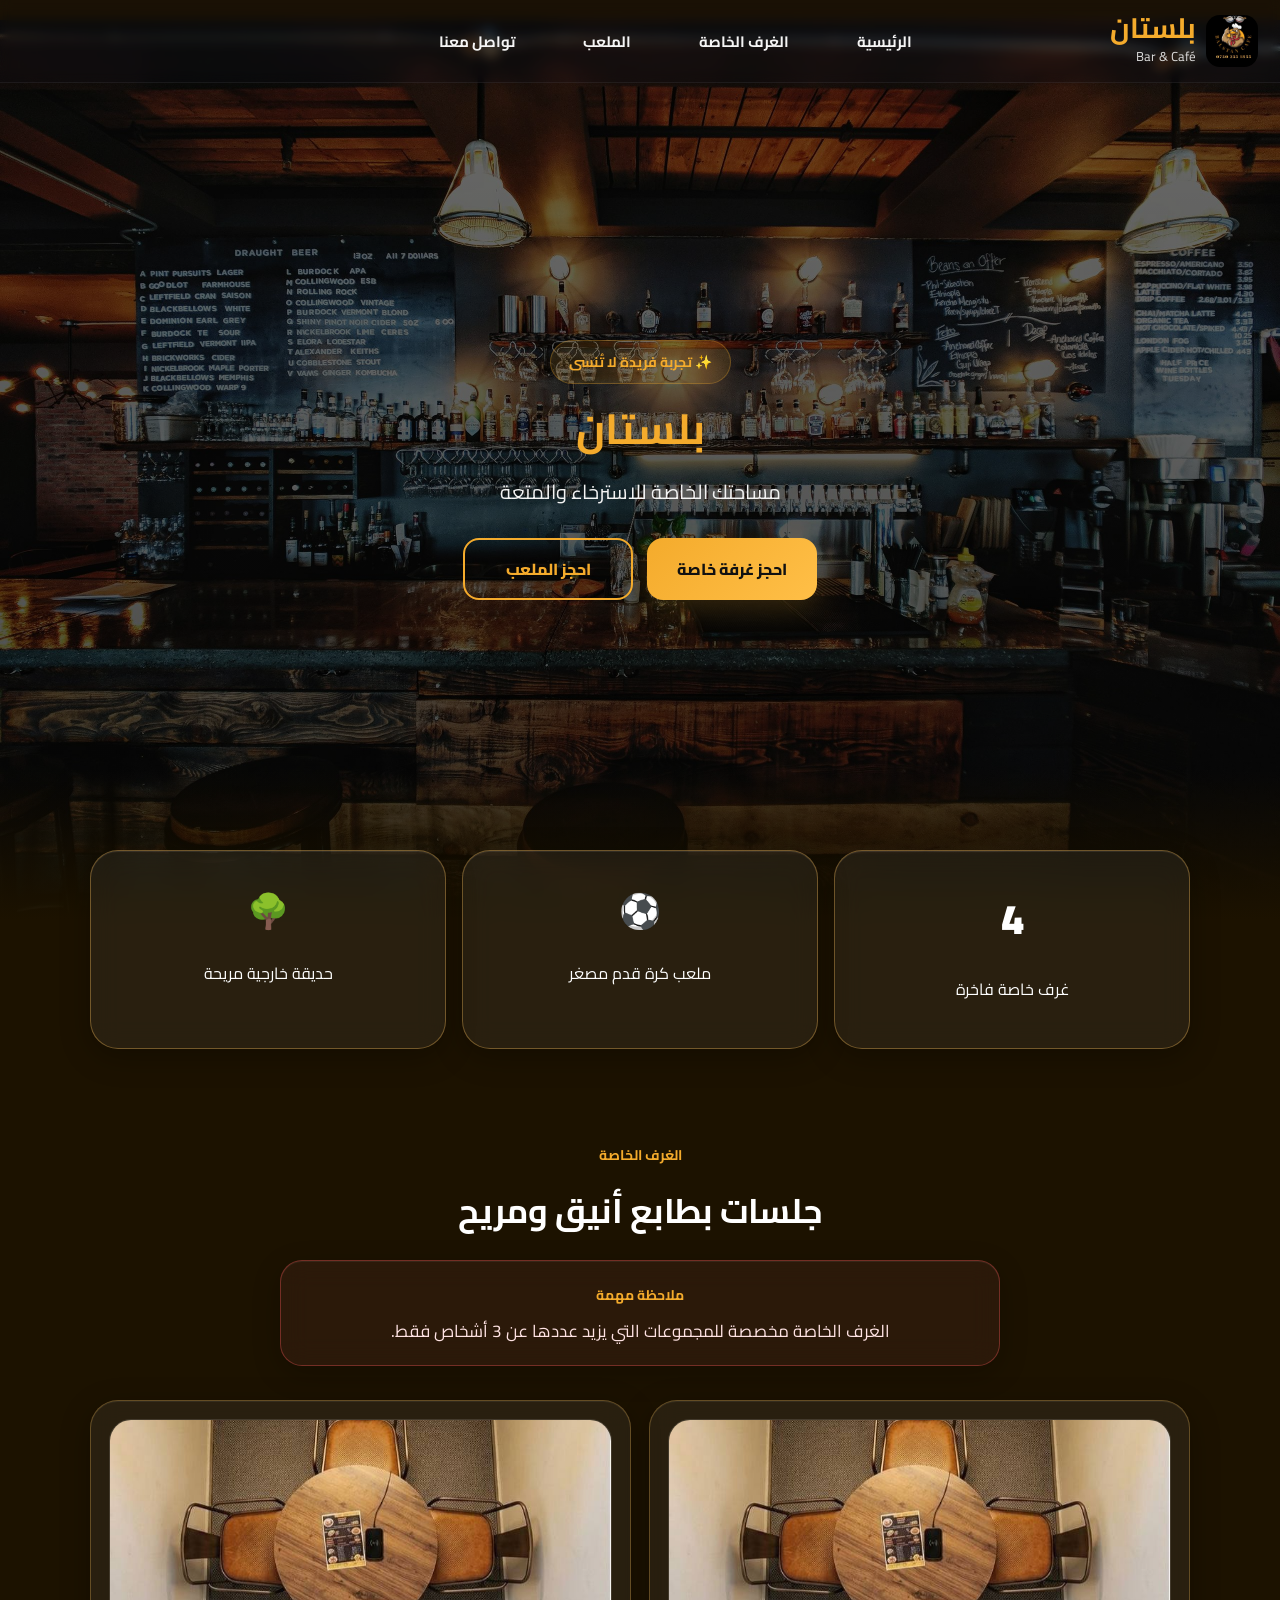
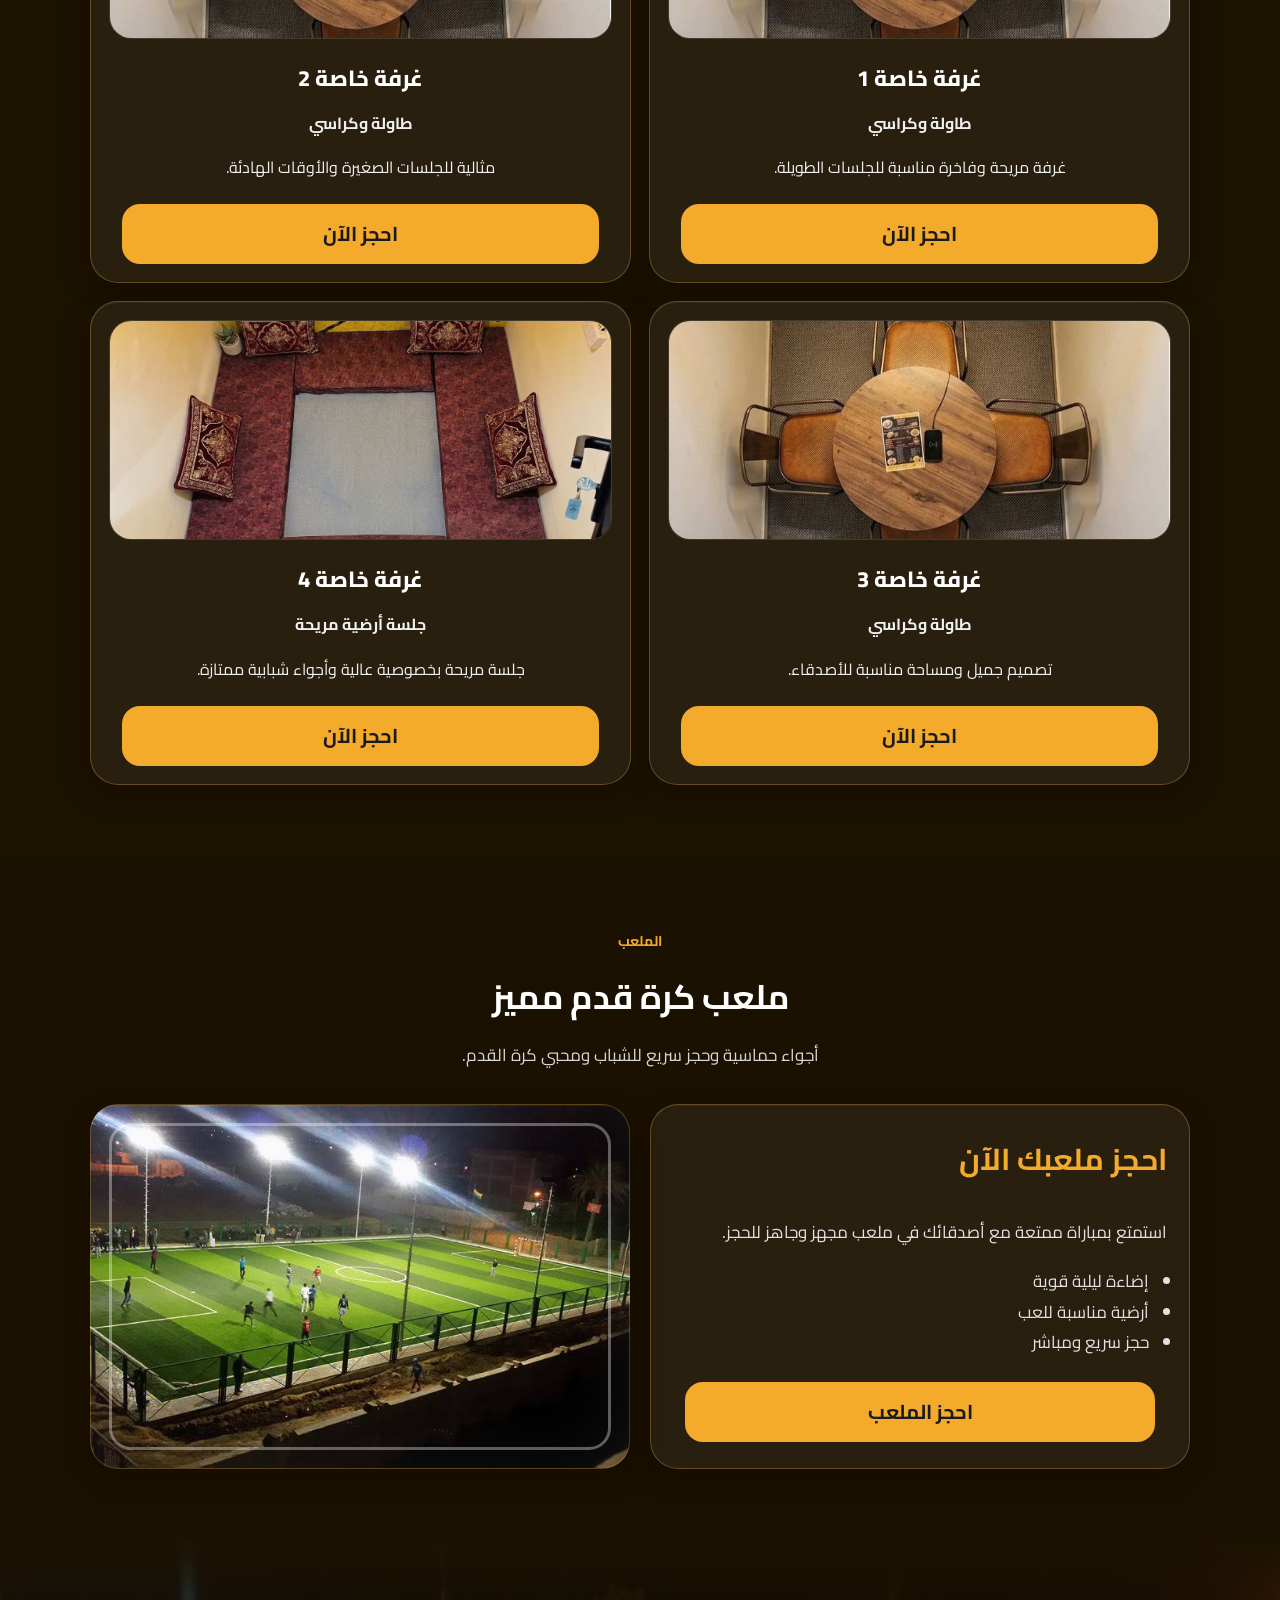
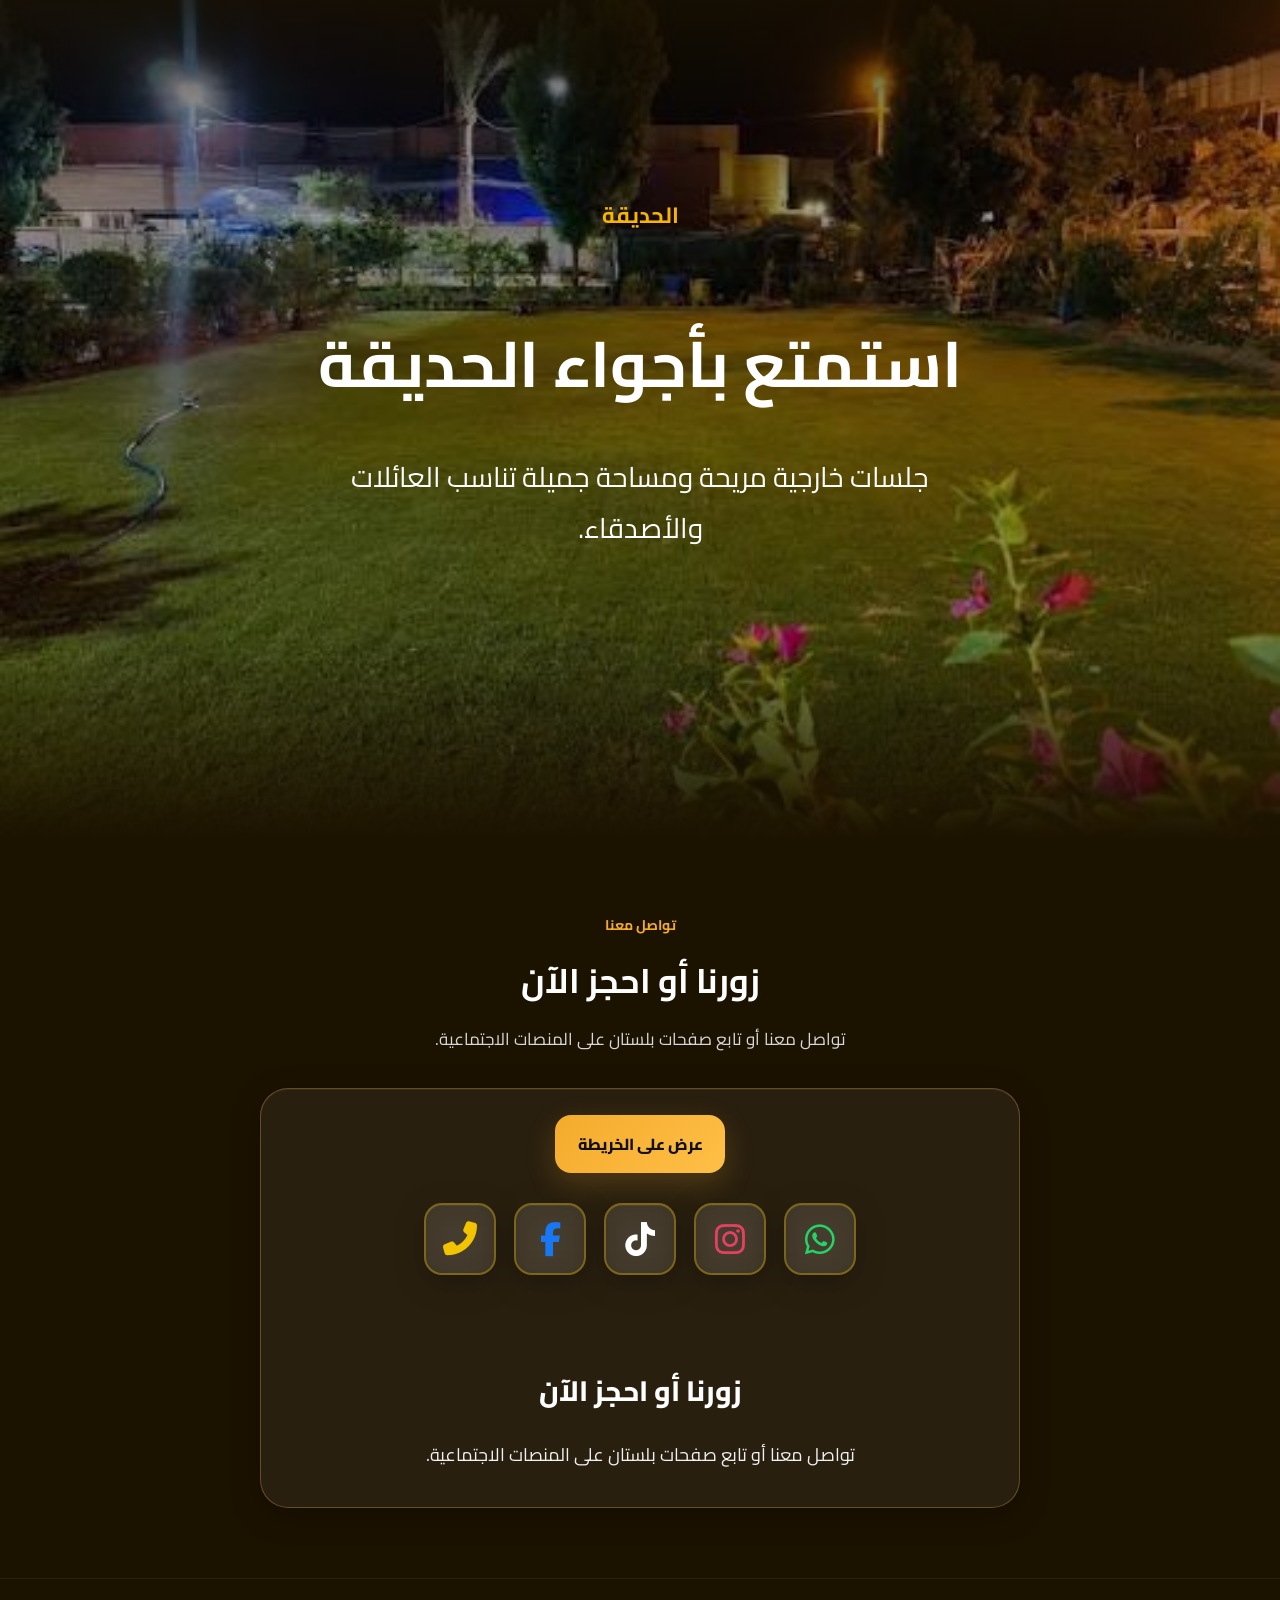
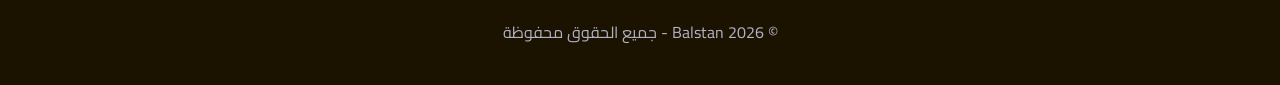
<file: index.html>
<!DOCTYPE html>
<html lang="ar" dir="rtl">
<head>
  <link rel="icon" type="image/png" href="logo.jpeg">
  <meta charset="UTF-8" />
  <meta name="viewport" content="width=device-width, initial-scale=1.0" />
  <title>بلستان | كافي وملعب</title>
<meta name="description" content="بلستان يوفر غرفًا خاصة للاسترخاء والمتعة مع إمكانية حجز ملعب بسهولة وسرعة.">
<meta name="keywords" content="بلستان, غرف خاصة, حجز غرف, ملعب, كافي, بار, بلستان, balstan, Balstan coffee, حجز ملعب, جلسات خاصة">  
<link rel="stylesheet" href="style.css" />
  <link rel="stylesheet" href="https://cdnjs.cloudflare.com/ajax/libs/font-awesome/6.5.2/css/all.min.css">
  <link href="https://fonts.googleapis.com/css2?family=Cairo:wght@400;600;700;900&display=swap" rel="stylesheet">
</head>
<body>

  <header class="navbar">
    <div class="brand">
      <img src="logo.jpeg" alt="Balstan Logo" class="logo-img">
      <div class="brand-text">
        <h2>بلستان</h2>
        <p>Bar & Café</p>
      </div>
    </div>

    <nav class="nav-links">
      <a href="#home">الرئيسية</a>
      <a href="#rooms">الغرف الخاصة</a>
      <a href="#field">الملعب</a>
      <a href="#contact">تواصل معنا</a>
    </nav>
  </header>

  <section id="home" class="hero">
    <div class="mobile-floating-logo">
  <img src="logo.jpeg" alt="Balstan Logo" />
</div>
  <div class="hero-slider">
    <div class="slide active"></div>
    <div class="slide"></div>
    <div class="slide"></div>
  </div>

  <div class="hero-overlay"></div>

  <div class="hero-content">
    <span class="badge">✨ تجربة فريدة لا تُنسى</span>
    <h1>بلستان</h1>
    <p>مساحتك الخاصة للاسترخاء والمتعة</p>

    <div class="hero-buttons">
      <button class="primary-btn" onclick="scrollToSection('rooms')">احجز غرفة خاصة</button>
      <button class="secondary-btn" onclick="scrollToSection('field')">احجز الملعب</button>
    </div>
  </div>
</section>

  <section class="stats">
  <div class="glass-card clickable-card" onclick="scrollToSection('rooms')">
  <span class="glass-number">4</span>
  <p>غرف خاصة فاخرة</p>
</div>

<div class="glass-card clickable-card" onclick="scrollToSection('field')">
  <span class="glass-icon">⚽</span>
  <p>ملعب كرة قدم مصغر</p>
</div>

<div class="glass-card clickable-card" onclick="scrollToSection('contact')">
  <span class="glass-icon">🌳</span>
  <p>حديقة خارجية مريحة</p>
</div>
</section>

  <section id="rooms" class="section">
    <div class="section-header">
      <span>الغرف الخاصة</span>
      <h2>جلسات بطابع أنيق ومريح</h2>
      <div class="note-card">
  <span class="note-title">ملاحظة مهمة</span>
  <p>الغرف الخاصة مخصصة للمجموعات التي يزيد عددها عن 3 أشخاص فقط.</p>
</div>
    </div>

   <div class="cards">
  <div class="card">
    <img src="room1.jpg" alt="غرفة 1" class="room-img">
    <h3>غرفة خاصة 1</h3>
    <p class="room-subtitle">طاولة وكراسي</p>
    <p>غرفة مريحة وفاخرة مناسبة للجلسات الطويلة.</p>
    <a href="booking.html?room=1" class="card-book-btn">احجز الآن</a>
  </div>

  <div class="card">
    <img src="room1.jpg" alt="غرفة 2" class="room-img">
    <h3>غرفة خاصة 2</h3>
    <p class="room-subtitle">طاولة وكراسي</p>
    <p>مثالية للجلسات الصغيرة والأوقات الهادئة.</p>
    <a href="booking.html?room=2" class="card-book-btn">احجز الآن</a>
  </div>

  <div class="card">
    <img src="room1.jpg" alt="غرفة 3" class="room-img">
    <h3>غرفة خاصة 3</h3>
    <p class="room-subtitle">طاولة وكراسي</p>
    <p>تصميم جميل ومساحة مناسبة للأصدقاء.</p>
    <a href="booking.html?room=3" class="card-book-btn">احجز الآن</a>
  </div>

  <div class="card">
    <img src="room2.jpg" alt="غرفة 4" class="room-img">
    <h3>غرفة خاصة 4</h3>
    <p class="room-subtitle">جلسة أرضية مريحة</p>
    <p>جلسة مريحة بخصوصية عالية وأجواء شبابية ممتازة.</p>
    <a href="booking.html?room=4" class="card-book-btn">احجز الآن</a>
  </div>
</div>
  </section>

  <section id="field" class="section dark-section">
    <div class="section-header">
      <span>الملعب</span>
      <h2>ملعب كرة قدم مميز</h2>
      <p>أجواء حماسية وحجز سريع للشباب ومحبي كرة القدم.</p>
    </div>

    <div class="field-box">
      <div class="field-info">
        <h3>احجز ملعبك الآن</h3>
        <p>استمتع بمباراة ممتعة مع أصدقائك في ملعب مجهز وجاهز للحجز.</p>
        <ul>
          <li>إضاءة ليلية قوية</li>
          <li>أرضية مناسبة للعب</li>
          <li>حجز سريع ومباشر</li>
        </ul>
        <a href="field-booking.html" class="field-book-btn">احجز الملعب</a>
      </div>

      <div class="field-visual"></div>
    </div>
  </section>

  <section class="garden-section" id="garden">
  <div class="garden-fade-top"></div>
  <div class="garden-overlay">
    <span class="section-label">الحديقة</span>
    <h2>استمتع بأجواء الحديقة</h2>
    <p>جلسات خارجية مريحة ومساحة جميلة تناسب العائلات والأصدقاء.</p>
    
  </div>
  <div class="garden-fade-bottom"></div>
</section>

  <section id="contact" class="section">
    <div class="section-header">
      <span>تواصل معنا</span>
      <h2>زورنا أو احجز الآن</h2>
      <p>تواصل معنا أو تابع صفحات بلستان على المنصات الاجتماعية.</p>
    </div>

    <div class="contact-box">
      <button class="primary-btn" onclick="openMap()">عرض على الخريطة</button>
      <div class="social-icons">
  <a href="https://wa.me/9647807060109" target="_blank" class="social-icon whatsapp">
    <i class="fa-brands fa-whatsapp"></i>
  </a>

  <a href="https://www.instagram.com/balstan.cafe?igsh=aW4wbnZ0dTV2bTN3" target="_blank" class="social-icon instagram">
    <i class="fa-brands fa-instagram"></i>
  </a>

  <a href="https://www.tiktok.com/@balsta_cafee?_r=1&_t=ZS-955pCffVtY2" target="_blank" class="social-icon tiktok">
    <i class="fa-brands fa-tiktok"></i>
  </a>
  <a href="https://www.facebook.com/share/1DkW257128/" target="_blank" class="social-icon facebook">
  <i class="fa-brands fa-facebook-f"></i>
</a>
  <div class="phone-dropdown">
    <button class="social-icon phone-toggle" type="button">
      <i class="fas fa-phone-alt"></i>
    </button>

    <div class="phone-menu">
      <a href="tel:07503686346">6346 368 0750  </a>
      <a href="tel:07807060109">0109 706 0780 </a>
    </div>
  </div>
</div>
<div class="contact-text">
    <h2>زورنا أو احجز الآن</h2>
    <p>تواصل معنا أو تابع صفحات بلستان على المنصات الاجتماعية.</p>
  </div>
    </div>
  </section>

  <footer class="footer">
    <p>© 2026 Balstan - جميع الحقوق محفوظة</p>
  </footer>

  <script src="script.js"></script>
</body>
</html>
</file>
<file: style.css>
* {
  box-sizing: border-box;
}

html {
  scroll-behavior: smooth;
}

body {
  margin: 0;
  font-family: "Cairo", sans-serif;
  background: #1c1200;
  color: #fff;
  padding-top: 20px;
}

a {
  text-decoration: none;
  color: inherit;
}

button {
  font-family: inherit;
}

.navbar {
  position: fixed;
  top: 0;
  right: 0;
  left: 0;
  z-index: 9999;

 background: rgba(15, 20, 35, 0.14);
backdrop-filter: blur(6px);
  border-bottom: 1px solid rgba(255, 255, 255, 0.06);

  display: grid;
  grid-template-columns: 220px 1fr 220px;
  align-items: center;

  padding: 14px 20px;
  margin-right: -70px;
}

.brand {
  justify-self: end;
  display: flex;
  align-items: center;
  gap: 10px;
}

.nav-links {
  justify-self: center;
  display: flex;
  gap: 68px;
  flex-wrap: wrap;
}

.nav-links a {
  font-size: 35px;
  font-weight: 800;
  color: #f5f5f5;
}

.nav-links a:hover {
  color: #f4ab2c;
}

.logo-img {
  width: 52px;
  height: 52px;
  object-fit: cover;
  border-radius: 14px;
  background: #1b2238;
}

.brand-text h2 {
  margin: 0;
  font-size: 28px;
  color: #f4ab2c;
  line-height: 1;
}

.brand-text p {
  margin: 2px 0 0;
  font-size: 13px;
  color: #ddd;
}

.nav-links a {
  font-size: 15px;
  font-weight: 700;
  color: #f5f5f5;
}

.nav-links a:hover {
  color: #f4ab2c;
}

.hero {
  position: relative;
  min-height: 100vh;
  overflow: hidden;
  display: flex;
  align-items: center;
  justify-content: center;
  text-align: center;
  padding: 40px 20px;
}
.hero::after {
  content: "";
  position: absolute;
  bottom: 0;
  left: 0;
  width: 100%;
  height: 150px;

  background: linear-gradient(
    to bottom,
    rgba(0, 0, 0, 0) 0%,
    #1c1200 100%
  );

  z-index: 2;
}

.hero-slider {
  position: absolute;
  inset: 0;
  z-index: 1;
}

.slide {
  position: absolute;
  inset: 0;
  opacity: 0;
  transition: opacity 1.2s ease-in-out;
  background-size: cover;
  background-position: center;
  background-repeat: no-repeat;
}

.slide:nth-child(1) {
  background-image: url("image1.jpg");
}

.slide:nth-child(2) {
  background-image: url("image2.jpg");
}

.slide:nth-child(3) {
  background-image: url("image3.jpg");
}

.slide.active {
  opacity: 1;
}

.hero-overlay {
  position: absolute;
  inset: 0;
  z-index: 2;
  background: linear-gradient(rgba(0,0,0,0.55), rgba(0,0,0,0.7));
}

.hero-content {
  position: relative;
  z-index: 3;
  max-width: 800px;
}

.badge {
  display: inline-block;
  padding: 8px 18px;
  border-radius: 999px;
  background: rgba(244, 171, 44, 0.12);
  border: 1px solid rgba(244, 171, 44, 0.28);
  color: #f4ab2c;
  font-size: 14px;
  font-weight: 700;
  margin-bottom: 18px;
}

.hero h1 {
  margin: 0;
  font-size: 42px;
  line-height: 1.3;
  color: #f4ab2c;
  text-shadow: 0 0 20px rgba(244, 171, 44, 0.18);
}

.hero p {
  margin: 18px auto 28px;
  max-width: 620px;
  font-size: 20px;
  line-height: 1.8;
  color: #f3f3f3;
}

.hero-buttons {
  display: flex;
  justify-content: center;
  gap: 14px;
  flex-wrap: wrap;
}

.primary-btn,
.secondary-btn,
.card-btn {
  min-width: 170px;
  padding: 14px 22px;
  border-radius: 16px;
  font-size: 16px;
  font-weight: 800;
  cursor: pointer;
  transition: 0.25s;
}

.primary-btn {
  border: none;
  background: linear-gradient(135deg, #f4ab2c, #ffbf47);
  color: #111;
  box-shadow: 0 10px 30px rgba(244, 171, 44, 0.2);
}

.secondary-btn {
  background: transparent;
  color: #f4ab2c;
  border: 2px solid #f4ab2c;
}

.primary-btn:hover,
.secondary-btn:hover,
.card-btn:hover {
  transform: translateY(-2px);
}

.stats {
  width: min(1100px, 92%);
  margin: -70px auto 20px;
  position: relative;
  z-index: 20;
  display: grid;
  grid-template-columns: repeat(3, 1fr);
  gap: 16px;
}

.stat-card {
  background: #11172a;
  border: 1px solid rgba(255, 255, 255, 0.06);
  border-radius: 20px;
  padding: 22px 16px;
  text-align: center;
}

.stat-card h3 {
  margin: 0 0 8px;
  font-size: 30px;
  color: #f4ab2c;
}

.stat-card p {
  margin: 0;
  color: #e7e7e7;
  font-size: 15px;
}

.section {
  padding: 70px 20px;
}

.dark-section {
  background: linear-gradient(180deg, #1b1100, #1b1100);
}

.section-header {
  max-width: 720px;
  margin: 0 auto 34px;
  text-align: center;
}

.section-header span {
  color: #f4ab2c;
  font-size: 14px;
  font-weight: 700;
}

.section-header h2 {
  margin: 10px 0 12px;
  font-size: 34px;
}

.section-header p {
  margin: 0;
  color: #d8d8d8;
  font-size: 17px;
  line-height: 1.8;
}

.cards {
  width: min(1100px, 100%);
  margin: 0 auto;
  display: grid;
  grid-template-columns: repeat(2, 1fr);
  gap: 18px;
}

.card {
  background: rgba(255, 255, 255, 0.06);
  backdrop-filter: blur(14px);
  -webkit-backdrop-filter: blur(14px);

  border: 1px solid rgba(255, 196, 92, 0.28);
  border-radius: 28px;

  box-shadow:
    0 8px 30px rgba(0, 0, 0, 0.28),
    inset 0 1px 0 rgba(255, 255, 255, 0.06);

  padding: 18px;
  text-align: center;
  overflow: hidden;
}

.card h3 {
  margin: 8px 0 10px;
  color: #fff;
  font-size: 22px;
  font-weight: 800;
}

.card p {
  color: #f1f1f1;
  line-height: 1.8;
  font-size: 16px;
}

.card-btn {
  border: none;
  background: rgba(244, 171, 44, 0.14);
  color: #f4ab2c;
}

.field-box {
  width: min(1100px, 100%);
  margin: 0 auto;
  display: grid;
  grid-template-columns: 1fr 1fr;
  gap: 20px;
  align-items: stretch;
}

.field-info,
.field-visual,
.contact-box {
  background: rgba(255, 255, 255, 0.06);
  backdrop-filter: blur(14px);
  -webkit-backdrop-filter: blur(14px);
  border: 1px solid rgba(255, 196, 92, 0.28);
  border-radius: 28px;
  box-shadow:
    0 8px 30px rgba(0, 0, 0, 0.28),
    inset 0 1px 0 rgba(255, 255, 255, 0.06);
}

.field-info {
  padding: 26px 22px;
}

.field-info h3 {
  margin-top: 0;
  font-size: 30px;
  color: #f4ab2c;
}

.field-info p,
.field-info li {
  color: #e2e2e2;
  font-size: 17px;
  line-height: 1.8;
}

.field-info ul {
  padding-right: 18px;
  margin: 18px 0 24px;
}

.field-visual {
  min-height: 300px;
  background: url("stadium.jpg") center center / cover no-repeat;
  position: relative;
  overflow: hidden;
}

.field-visual::before {
  content: "";
  position: absolute;
  inset: 18px;
  border: 3px solid rgba(255, 255, 255, 0.35);
  border-radius: 22px;
}

.field-visual::after {
  content: "";
  position: absolute;
  inset: 0;
  box-shadow: inset 0 0 80px rgba(255,255,255,0.08);
}

.contact-box {
  width: min(760px, 100%);
  margin: 0 auto;
  padding: 26px;
  display: flex;
  flex-direction: column;
  justify-content: center;
  gap: 16px;
  flex-wrap: wrap;
}

.footer {
  text-align: center;
  padding: 22px;
  color: #aeb2c3;
  border-top: 1px solid rgba(255, 255, 255, 0.06);
}
.mobile-floating-logo {
  display: none;
}
/* mobile */
@media (max-width: 768px)
{  
   .brand {
    display: none;
  }

  .hero {
    position: relative;
  }

  .mobile-floating-logo {
    display: block;
    position: absolute;
    top: 40px;
    right: 18px;
    z-index: 20;
  }

  .mobile-floating-logo img {
    width: 58px;
    height: 58px;
    object-fit: cover;
    border-radius: 16px;
    box-shadow: 0 8px 20px rgba(0, 0, 0, 0.28);
  }
  .brand-text {
    display: none;
  }

  .navbar {
  position: sticky;
  top: 0;
  z-index: 1000;
  background: rgba(15, 20, 35, 0.14);
backdrop-filter: blur(6px);
  border-bottom: 1px solid rgba(255, 255, 255, 0.06);

  display: grid;
  grid-template-columns: auto 1fr auto;
  align-items: center;

  padding: 8px 20px;
  margin-right: 1px;
}

  .nav-links {
  justify-self: center;
  display: flex;
  gap: 18px;
  flex-wrap: wrap;
}

  .hero {
    min-height: auto;
    padding-top: 50px;
  }

  .hero h1 {
    font-size: 26px;
  }

  .hero p {
    font-size: 17px;
  }

  .stats {
    grid-template-columns: 1fr;
    margin-top: 10px;
  }

  .cards {
    grid-template-columns: 1fr;
  }

  .field-box {
    grid-template-columns: 1fr;
  }

  .section-header h2 {
    font-size: 28px;
  }

  .card h3,
  .field-info h3 {
    font-size: 24px;
  }

  .primary-btn,
  .secondary-btn,
  .card-btn {
    width: 100%;
  }

  .brand {
  justify-self: center;
}
}

.glass-card {
  background: rgba(255, 255, 255, 0.06);
  backdrop-filter: blur(14px);
  -webkit-backdrop-filter: blur(14px);

  border: 1px solid rgba(255, 196, 92, 0.35);
  border-radius: 28px;

  box-shadow:
    0 8px 30px rgba(0, 0, 0, 0.28),
    inset 0 1px 0 rgba(255, 255, 255, 0.08);

  padding: 28px 22px;
  text-align: center;
  transition: 0.3s ease;
}

.glass-card:hover {
  background: rgba(255, 255, 255, 0.08);
  border-color: rgba(255, 196, 92, 0.5);
  transform: translateY(-2px);
}

.glass-card h3,
.glass-card p,
.glass-card span {
  color: #fff;
}

.glass-number {
  color: #f4b63d;
  font-size: 42px;
  font-weight: 900;
  margin-bottom: 10px;
  display: block;
}

.glass-icon {
  font-size: 34px;
  margin-bottom: 12px;
  display: block;
}

.note-card {
  max-width: 760px;
  margin: 18px auto 28px;
  padding: 18px 20px;
  text-align: center;

  background: rgba(177, 86, 86, 0.1);
  backdrop-filter: blur(14px);
  -webkit-backdrop-filter: blur(14px);

  border: 1px solid rgba(255, 90, 90, 0.35);
  border-radius: 22px;

  box-shadow:
    0 8px 28px rgba(0, 0, 0, 0.24),
    inset 0 1px 0 rgba(255, 255, 255, 0.06);
}

.note-title {
  display: inline-block;
  margin-bottom: 8px;
  color: #ff8a8a;
  font-size: 15px;
  font-weight: 800;
}

.note-card p {
  margin: 0;
  color: #ffe3e3;
  font-size: 17px;
  line-height: 1.8;
}

.garden-section {
  position: relative;
  min-height: 100vh;
  background: url("garden.jpg") center center / cover no-repeat;
  display: flex;
  align-items: center;
  justify-content: center;
  text-align: center;
  padding: 40px 20px;
  overflow: hidden;
}

.garden-section::before {
  content: "";
  position: absolute;
  inset: 0;
  background: rgba(0, 0, 0, 0.35);
  z-index: 1;
}

.garden-overlay {
  position: relative;
  z-index: 2;
  max-width: 700px;
  color: white;
  padding: 20px;
}

.garden-fade-top,
.garden-fade-bottom {
  position: absolute;
  left: 0;
  width: 100%;
  height: 200px;
  z-index: 2;
  pointer-events: none;
}

.garden-fade-top {
  top: 0;
  background: linear-gradient(to bottom, #1c1200 0%, rgba(17, 17, 17, 0) 100%);
}

.garden-fade-bottom {
  bottom: 0;
  background: linear-gradient(to top, #1c1200 0%, rgba(17, 17, 17, 0) 100%);
}

.section-label {
  display: inline-block;
  color: #f7b500;
  font-size: 22px;
  font-weight: bold;
  margin-bottom: 15px;
}

.garden-section h2 {
  font-size: 64px;
  margin-bottom: 20px;
}

.garden-section p {
  font-size: 28px;
  line-height: 1.8;
  margin-bottom: 30px;
}

.garden-btn {
  display: inline-block;
  background: #f7b500;
  color: #111;
  text-decoration: none;
  padding: 16px 40px;
  border-radius: 18px;
  font-size: 28px;
  font-weight: bold;
}

@media (max-width: 768px) {

  .garden-section {
    min-height: 70vh; /* بدل 100vh */
    padding: 60px 20px;
  }

  .garden-overlay {
    padding: 10px;
  }

  .garden-section h2 {
    font-size: 32px; /* كان كبير */
    line-height: 1.3;
  }

  .garden-section p {
    font-size: 18px;
    line-height: 1.6;
  }

  .section-label {
    font-size: 16px;
  }

  .garden-btn {
    font-size: 20px;
    padding: 12px 24px;
  }

}

.room-img {
  width: 100%;
  height: 220px;
  object-fit: cover;
  border-radius: 22px;
  margin-bottom: 18px;
  display: block;

  border: 1px solid rgba(255, 255, 255, 0.12);
}

.room-subtitle {
  color: #f4c430;
  font-size: 18px;
  font-weight: 700;
  margin: 0 0 10px;
}

.clickable-card {
  cursor: pointer;
}

.clickable-card:hover {
  transform: translateY(-4px);
}

.social-icons {
  display: flex;
  justify-content: center;
  gap: 18px;
  margin-top: 10px;
}

.social-icon {
  width: 64px;
  height: 64px;
  border-radius: 18px;
  display: flex;
  align-items: center;
  justify-content: center;
  text-decoration: none;
  font-size: 28px;
  transition: 0.3s ease;

  background: rgba(255, 255, 255, 0.06);
  backdrop-filter: blur(14px);
  -webkit-backdrop-filter: blur(14px);
  border: 1px solid rgba(255, 196, 92, 0.28);
  box-shadow:
    0 8px 30px rgba(0, 0, 0, 0.28),
    inset 0 1px 0 rgba(255, 255, 255, 0.06);
}

.social-icon:hover {
  transform: translateY(-3px) scale(1.05);
}

.social-icon.whatsapp {
  color: #25D366;
}

.social-icon.instagram {
  color: #E4405F;
}

.social-icon.tiktok {
  color: #ffffff;
}
.social-icon.facebook {
  color: #1877F2;
}
.social-icons {
  display: flex;
  justify-content: center;
  align-items: center;
  gap: 18px;
  flex-wrap: wrap;
}

.social-icon {
  width: 72px;
  height: 72px;
  border-radius: 18px;
  border: 2px solid rgba(242, 195, 0, 0.35);
  background: rgba(255, 255, 255, 0.08);
  display: flex;
  align-items: center;
  justify-content: center;
  text-decoration: none;
  font-size: 34px;
  transition: 0.3s ease;
  cursor: pointer;
}

.social-icon:hover {
  transform: translateY(-3px);
  box-shadow: 0 8px 18px rgba(242, 195, 0, 0.15);
}

.phone-dropdown {
  position: relative;
}

.phone-toggle {
  color: #f2c300;
  background: rgba(255, 255, 255, 0.08);
}

.phone-menu {
  position: absolute;
  top: 85px;
  right: 50%;
  transform: translateX(50%);
  min-width: 220px;
  background: #1b1b1b;
  border: 1px solid rgba(242, 195, 0, 0.35);
  border-radius: 16px;
  box-shadow: 0 10px 25px rgba(0, 0, 0, 0.35);
  padding: 8px 0;
  display: none;
  z-index: 1000;
}

.phone-menu a {
  display: block;
  padding: 12px 16px;
  color: #fff;
  text-decoration: none;
  font-size: 16px;
  text-align: center;
  transition: 0.3s ease;
}

.phone-menu a:hover {
  background: rgba(242, 195, 0, 0.12);
  color: #f2c300;
}

.phone-dropdown.active .phone-menu {
  display: block;
}

.contact-box {
  width: min(760px, 100%);
  margin: 0 auto;
  padding: 26px;
  min-height: 420px;

  display: flex;
  flex-direction: column;
  align-items: center;
  justify-content: flex-start;
  gap: 20px;

  text-align: center;
}

.contact-text {
  margin-top: auto;
  text-align: center;
  width: 100%;
}

.contact-text h2 {
  margin: 0 0 12px;
  font-size: 28px;
  color: #ffffff;
  font-weight: 800;
}

.contact-text p {
  margin: 0;
  color: #f1f1f1;
  font-size: 18px;
  line-height: 2.9;
}

.card-book-btn,
.field-book-btn {
  display: block;
  width: 95%;
  margin: 22px auto 0;
  padding: 18px 20px;
  background: #f4ab2c;
  color: #1a1a1a;
  border: none;
  border-radius: 18px;
  text-align: center;
  text-decoration: none;
  font-size: 20px;
  font-weight: 700;
  line-height: 1.2;
  cursor: pointer;
  box-sizing: border-box;
  transition: 0.3s ease;
}

.card-book-btn:hover,
.field-book-btn:hover {
  transform: translateY(-2px);
  box-shadow: 0 8px 20px rgba(242, 195, 0, 0.25);
}

* {
  box-sizing: border-box;
}

html,
body {
  overflow-x: hidden;
}

img {
  max-width: 100%;
  height: auto;
  display: block;
}

@media (max-width: 768px) {
  .navbar {
    grid-template-columns: 1fr;
    row-gap: 14px;
    padding: 12px 14px;
    text-align: center;
     position: fixed;
  top: 0;
  right: 0;
  left: 0;
  z-index: 9999;
  }

  .brand {
    display: none;
    justify-self: center;
    order: 1;
    margin-right: 0;
  }

  .brand-text {
    display: none;
  }

  .nav-links {
    order: 2;
    justify-self: center;
    justify-content: center;
    gap: 18px;
    flex-wrap: wrap;
  }

  .nav-links a {
    font-size: 15px;
  }

  .hero {
    min-height: auto;
    padding: 40px 16px 30px;
  }

  .hero-content,
  .hero-text,
  .hero-buttons,
  .features-grid,
  .rooms-grid,
  .contact-grid,
  .social-icons {
    width: 100%;
  }

  .hero-title {
    font-size: 42px;
    line-height: 1.2;
  }

  .hero-subtitle {
    font-size: 17px;
    line-height: 1.7;
  }

  .hero-buttons {
    display: flex;
    flex-direction: column;
    gap: 14px;
  }

  .hero-buttons .primary-btn,
  .hero-buttons .secondary-btn {
    width: 100%;
  }

  .features-grid,
  .rooms-grid,
  .contact-grid {
    grid-template-columns: 1fr;
  }

  .card,
  .room-card,
  .contact-card,
  .feature-card {
    width: 100%;
    min-width: 0;
  }
}
</file>
